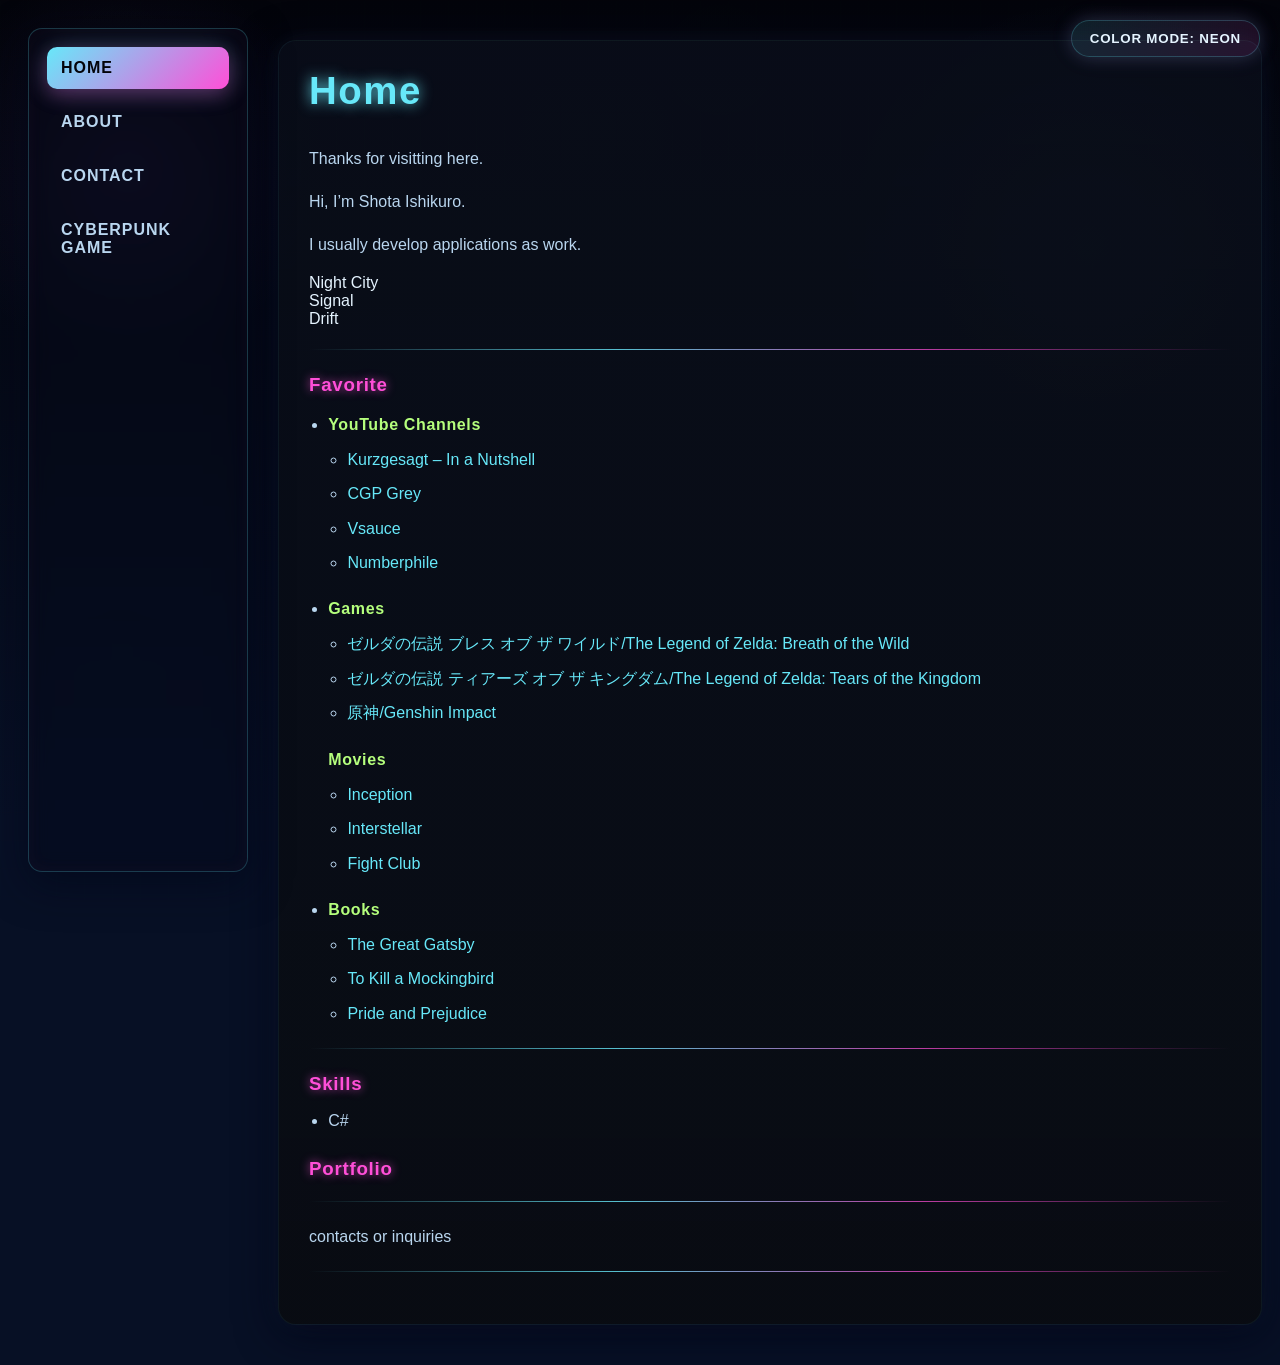
<file: index.html>
<!DOCTYPE html>
<html lang="ja">

<head>
  <meta charset="UTF-8">
  <meta name="viewport" content="width=device-width, initial-scale=1">
  <title>Shota Ishikuro</title>
  <link rel="stylesheet" href="styles.css">
</head>

<body>
  <button id="themeToggle" class="theme-toggle" type="button" aria-label="Change color mode">Color Mode</button>
  <nav>
    <a href="#home" id="link-home">Home</a>
    <a href="#about" id="link-about">About</a>
    <a href="#contact" id="link-contact">Contact</a>
    <a href="./cyberpunk">Cyberpunk Game</a>
  </nav>
  <div id="app"></div>
  <script>
    // ページごとのコンテンツ定義
    const homeContent = `
    <h2>Home</h2>
    <p>Thanks for visitting here.</p>
    <p>Hi, I’m Shota Ishikuro.</p>
    <p>I usually develop applications as work.</p>

    <div class="cyber-gallery" aria-label="Cyberpunk illustration gallery">
      <div class="cyber-art cyber-art--cyan">
        <span class="art-label">Night City</span>
      </div>
      <div class="cyber-art cyber-art--pink">
        <span class="art-label">Signal</span>
      </div>
      <div class="cyber-art cyber-art--violet">
        <span class="art-label">Drift</span>
      </div>
    </div>

    <hr>
    <h3>Favorite</h3>
    <ul>
      <li>
    <h4>YouTube Channels</h4>
    <ul>
      <li><a href="https://www.youtube.com/channel/UCXuqSBlHAE6Xw-yeJA0Tunw">Kurzgesagt – In a Nutshell</a></li>
      <li><a href="https://www.youtube.com/user/CGPGrey">CGP Grey</a></li>
      <li><a href="https://www.youtube.com/user/Vsauce">Vsauce</a></li>
      <li><a href="https://www.youtube.com/user/Numberphile">Numberphile</a></li>
    </ul>
    </li>
    <li>
    <h4>Games</h4>
    <ul>
      <li><a href="https://www.nintendo.co.jp/switch/av5ja/index.html">ゼルダの伝説 ブレス オブ ザ ワイルド/The Legend of Zelda: Breath of the Wild</a></li>
      <li><a href="https://www.nintendo.co.jp/switch/av5ja/index.html">ゼルダの伝説 ティアーズ オブ ザ キングダム/The Legend of Zelda: Tears of the Kingdom</a></li>
      <li><a href="https://genshin.hoyoverse.com">原神/Genshin Impact</a></li>
    </ul>
    </li>
    <h4>Movies</h4>
    <ul>
      <li><a href="https://www.imdb.com/title/tt1375666/">Inception</a></li>
      <li><a href="https://www.imdb.com/title/tt0816692/">Interstellar</a></li>
      <li><a href="https://www.imdb.com/title/tt0137523/">Fight Club</a></li>  
    </ul>
    </li>
    <li>
    <h4>Books</h4>
    <ul>
      <li><a href="https://www.goodreads.com/book/show/4671.The_Great_Gatsby">The Great Gatsby</a></li>
      <li><a href="https://www.goodreads.com/book/show/2657.To_Kill_a_Mockingbird">To Kill a Mockingbird</a></li>
      <li><a href="https://www.goodreads.com/book/show/1885.Pride_and_Prejudice">Pride and Prejudice</a></li>
    </ul>
    </li>
    </ul>
    <hr>
    <h3>Skills</h3>
    <ul>
      <li>C#</li>
      </ul>

    <h3>Portfolio</h3>
    <ul>

    </ul>

      
      <hr>

   
    <p>contacts or inquiries</p>
    <hr>
      `;
    const routes = {
      home: homeContent,
      about: "<h2>About</h2><p>This is a simple Single Page Application (SPA) built with vanilla JavaScript. It demonstrates basic routing and dynamic content rendering without using any framework.</p><p>It includes themed navigation and a cyberpunk-inspired visual style.</p>",
      contact: "<h2>Contact</h2><p><a href=\"mailto:shota_ishikuro@outlook.com\">Contact us</a></p>",
    };

    const themes = [
      {
        name: 'Neon',
        bg1: '#03040a',
        bg2: '#071025',
        cyan: '#67e8f9',
        pink: '#ff4fd8',
        lime: '#b5ff7d',
        text: '#e5f4ff',
        muted: '#b9d6ef',
        border: 'rgba(103, 232, 249, 0.22)',
      },
      {
        name: 'Sunset',
        bg1: '#120c0d',
        bg2: '#2b1016',
        cyan: '#fbbf24',
        pink: '#fb7185',
        lime: '#fca5a5',
        text: '#fff7ed',
        muted: '#fed7aa',
        border: 'rgba(251, 191, 36, 0.28)',
      },
      {
        name: 'Forest',
        bg1: '#071a14',
        bg2: '#112b22',
        cyan: '#6ee7b7',
        pink: '#34d399',
        lime: '#bbf7d0',
        text: '#ecfdf5',
        muted: '#d1fae5',
        border: 'rgba(110, 231, 183, 0.25)',
      }
    ];

    let themeIndex = 0;
    const themeToggle = document.getElementById('themeToggle');

    function applyTheme(index) {
      const theme = themes[index];
      document.documentElement.style.setProperty('--bg-1', theme.bg1);
      document.documentElement.style.setProperty('--bg-2', theme.bg2);
      document.documentElement.style.setProperty('--cyan', theme.cyan);
      document.documentElement.style.setProperty('--pink', theme.pink);
      document.documentElement.style.setProperty('--lime', theme.lime);
      document.documentElement.style.setProperty('--text', theme.text);
      document.documentElement.style.setProperty('--muted', theme.muted);
      document.documentElement.style.setProperty('--border', theme.border);
      themeToggle.textContent = `Color Mode: ${theme.name}`;
    }

    themeToggle.addEventListener('click', () => {
      themeIndex = (themeIndex + 1) % themes.length;
      applyTheme(themeIndex);
    });

    // ページ描画関数
    function renderPage() {
      const hash = location.hash.replace("#", "") || "home"; // デフォルトはhome
      const app = document.getElementById("app");

      // コンテンツ描画
      app.innerHTML = routes[hash] || "<h2>404</h2><p>Page not found</p>";

      // ナビゲーションのアクティブ表示
      document.querySelectorAll("nav a").forEach(a => {
        a.classList.toggle("active", a.getAttribute("href") === "#" + hash);
      });
    }

    // ハッシュ変更時にページ更新
    window.addEventListener("hashchange", renderPage);

    applyTheme(themeIndex);
    renderPage();
  </script>
</body>
</html>
</file>
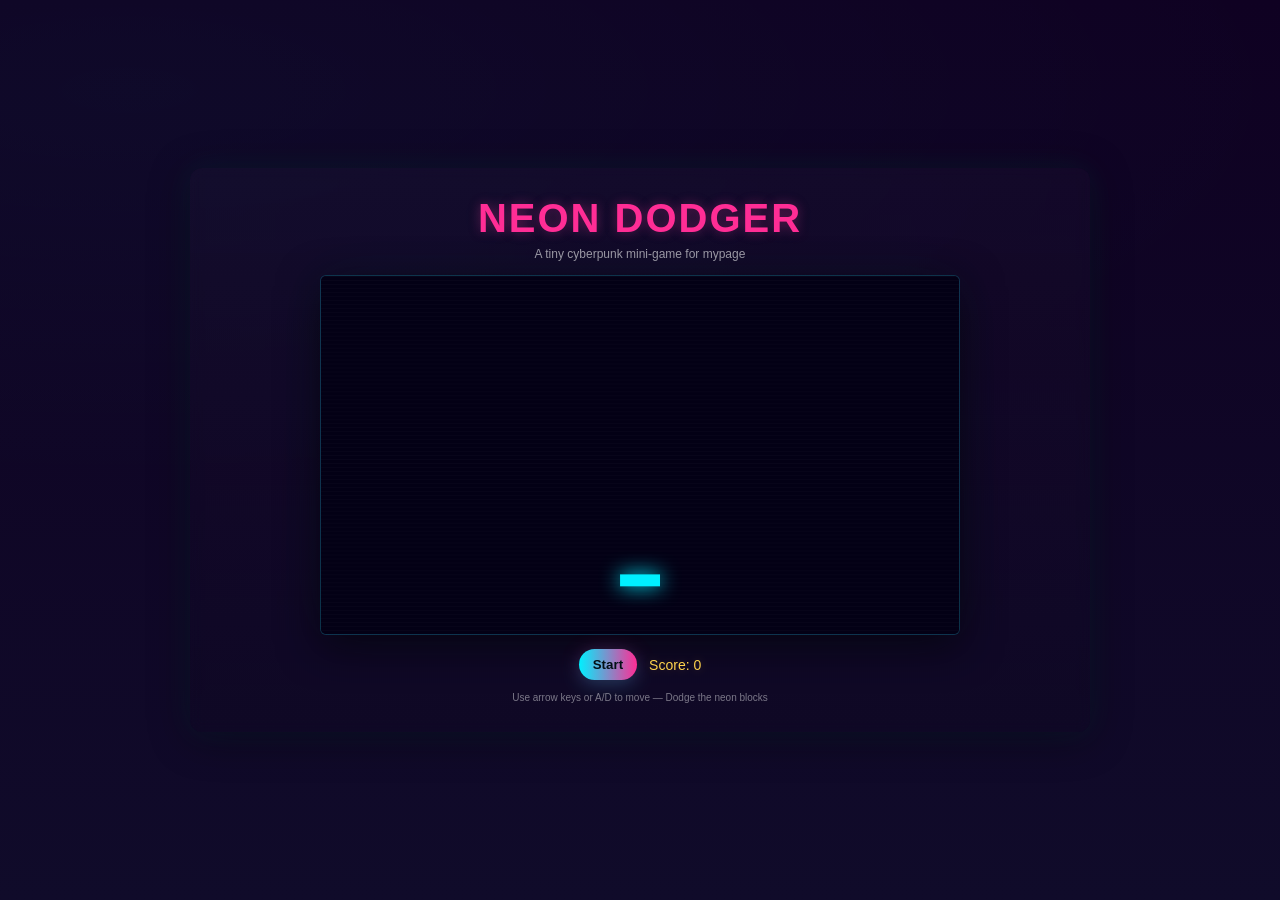
<file: cyberpunk/index.html>
<!doctype html>
<html lang="en">
<head>
  <meta charset="utf-8" />
  <meta name="viewport" content="width=device-width,initial-scale=1" />
  <title>Neon Dodger — Cyberpunk Mini Game</title>
  <link rel="stylesheet" href="styles.css" />
</head>
<body>
  <div class="page">
    <header class="mast">
      <h1 class="logo">NEON DODGER</h1>
      <p class="sub">A tiny cyberpunk mini-game for mypage</p>
    </header>

    <main class="game-area">
      <canvas id="game" width="640" height="360"></canvas>
      <div class="hud">
        <button id="startBtn">Start</button>
        <span id="score">Score: 0</span>
      </div>
    </main>

    <footer class="credits">
      <small>Use arrow keys or A/D to move — Dodge the neon blocks</small>
    </footer>
  </div>

  <script src="script.js"></script>
</body>
</html>
</file>
<file: styles.css>
:root {
  --bg-1: #03040a;
  --bg-2: #071025;
  --panel: rgba(15, 23, 42, 0.7);
  --panel-strong: rgba(10, 14, 26, 0.9);
  --cyan: #67e8f9;
  --pink: #ff4fd8;
  --purple: #8b5cf6;
  --lime: #b5ff7d;
  --text: #e5f4ff;
  --muted: #b9d6ef;
  --border: rgba(103, 232, 249, 0.22);
  --shadow-cyan: rgba(103, 232, 249, 0.5);
  --shadow-pink: rgba(255, 79, 216, 0.5);
}

* {
  box-sizing: border-box;
}

html {
  scroll-behavior: smooth;
}

@keyframes scan {
  0% { background-position: 0% 0%, 0% 0%, 0% 0%, 0% 0%; }
  50% { background-position: -10px -10px, 8px 6px, 2px 1px, -3px 3px; }
  100% { background-position: 0% 0%, 0% 0%, 0% 0%, 0% 0%; }
}

@keyframes glowPulse {
  0% { box-shadow: 0 0 0 rgba(103, 232, 249, 0), 0 0 0 rgba(255, 79, 216, 0); }
  50% { box-shadow: 0 0 18px rgba(103, 232, 249, 0.18), 0 0 22px rgba(255, 79, 216, 0.18); }
  100% { box-shadow: 0 0 0 rgba(103, 232, 249, 0), 0 0 0 rgba(255, 79, 216, 0); }
}

@keyframes floatAura {
  0%, 100% { transform: translate3d(0, 0, 0) scale(1); opacity: 0.8; }
  50% { transform: translate3d(0, -8px, 0) scale(1.04); opacity: 1; }
}

body {
  margin: 0;
  min-height: 100vh;
  font-family: Inter, "Segoe UI", sans-serif;
  color: var(--text);
  background:
    radial-gradient(circle at 10% 12%, rgba(139, 92, 246, 0.08), transparent 12%),
    radial-gradient(circle at 85% 18%, rgba(103, 232, 249, 0.06), transparent 16%),
    linear-gradient(180deg, var(--bg-1) 0%, var(--bg-2) 60%);
  display: flex;
  flex-direction: row;
  justify-content: center;
  align-items: flex-start;
  gap: 28px;
  padding: 40px 18px;
  position: relative;
  overflow-x: hidden;
}

body::after {
  content: "";
  position: fixed;
  inset: 0;
  pointer-events: none;
  mix-blend-mode: overlay;
  opacity: 0.12;
  background-image:
    linear-gradient(transparent 0.98px, rgba(103,232,249,0.06) 0.98px),
    linear-gradient(90deg, transparent 0.98px, rgba(255,79,216,0.035) 0.98px),
    radial-gradient(circle at 20% 10%, rgba(103,232,249,0.04), transparent 8%),
    radial-gradient(circle at 85% 20%, rgba(255,79,216,0.03), transparent 10%);
  background-size: 28px 28px, 28px 28px, 600px 600px, 700px 700px;
  filter: blur(0.6px) saturate(120%);
  animation: floatAura 10s ease-in-out infinite;
}

body::before {
  content: "";
  position: fixed;
  inset: 0;
  pointer-events: none;
  opacity: 0.06;
  background-image: linear-gradient(0deg, rgba(255,255,255,0.02) 1px, transparent 1px);
  background-size: 100% 24px;
  animation: scan 8s linear infinite;
}

.theme-toggle {
  position: fixed;
  top: 20px;
  right: 20px;
  z-index: 100;
  border: 1px solid var(--border);
  background: linear-gradient(135deg, rgba(103, 232, 249, 0.12), rgba(255, 79, 216, 0.12));
  color: var(--text);
  border-radius: 999px;
  padding: 10px 18px;
  font-weight: 700;
  letter-spacing: 0.06em;
  text-transform: uppercase;
  cursor: pointer;
  box-shadow: 0 0 18px rgba(103, 232, 249, 0.16), 0 0 24px rgba(255, 79, 216, 0.1);
  transition: transform 0.2s ease, box-shadow 0.2s ease;
}

.theme-toggle:hover {
  transform: translateY(-2px) scale(1.02);
  box-shadow: 0 0 20px rgba(103, 232, 249, 0.28), 0 0 28px rgba(255, 79, 216, 0.18);
}

nav {
  position: fixed;
  left: 28px;
  top: 28px;
  z-index: 50;
  display: flex;
  flex-direction: column;
  align-items: stretch;
  gap: 12px;
  width: 220px;
  max-width: 28vw;
  height: calc(100vh - 56px);
  padding: 18px;
  border: 1px solid var(--border);
  border-radius: 14px;
  background: rgba(7, 11, 20, 0.45);
  box-shadow: 0 12px 40px rgba(2,6,23,0.6), inset 0 0 18px rgba(255, 79, 216, 0.04);
  backdrop-filter: blur(10px) saturate(120%);
  overflow: auto;
  animation: glowPulse 5s ease-in-out infinite;
}

nav a {
  position: relative;
  display: inline-flex;
  align-items: center;
  justify-content: flex-start;
  gap: 10px;
  width: 100%;
  padding: 12px 14px;
  text-decoration: none;
  color: var(--muted);
  font-weight: 700;
  letter-spacing: 0.06em;
  text-transform: uppercase;
  border-radius: 10px;
  transition: all 0.18s ease;
}

nav a:hover {
  color: var(--text);
  text-shadow: 0 0 10px rgba(103, 232, 249, 0.9);
  transform: translateY(-2px);
  box-shadow: 0 10px 30px rgba(2,6,23,0.6), 0 0 18px rgba(103,232,249,0.06);
}

nav a.active {
  color: var(--bg-1);
  background: linear-gradient(135deg, var(--cyan), var(--pink));
  box-shadow: 0 6px 20px rgba(255, 79, 216, 0.28), 0 0 28px rgba(103, 232, 249, 0.22);
}

#app {
  flex: 1 1 680px;
  width: min(980px, 100%);
  margin: 0;
  padding: 28px 30px 32px;
  border: 1px solid rgba(103,232,249,0.06);
  border-radius: 18px;
  background: linear-gradient(180deg, rgba(10, 14, 26, 0.84), rgba(9, 12, 18, 0.96));
  box-shadow:
    0 8px 40px rgba(2, 6, 23, 0.9),
    0 0 22px rgba(103, 232, 249, 0.06),
    0 0 28px rgba(255, 79, 216, 0.04);
  position: relative;
  z-index: 2;
  margin-left: 260px;
  overflow: hidden;
}

#app::before {
  content: "";
  position: absolute;
  inset: 0;
  background: linear-gradient(120deg, transparent 0%, rgba(103,232,249,0.05) 48%, transparent 100%);
  transform: translateX(-100%);
  animation: sheen 8s ease-in-out infinite;
}

@keyframes sheen {
  0% { transform: translateX(-100%); }
  40%, 100% { transform: translateX(100%); }
}

h2, h3, h4 {
  margin-top: 0;
  letter-spacing: 0.04em;
}

h2 {
  color: var(--cyan);
  text-shadow: 0 0 14px rgba(103, 232, 249, 0.9);
  font-size: clamp(1.8rem, 3vw, 2.5rem);
}

h3 {
  color: var(--pink);
  margin-top: 1.5rem;
  margin-bottom: 0.75rem;
  text-shadow: 0 0 10px rgba(255, 79, 216, 0.7);
}

h4 {
  color: var(--lime);
  margin: 0.9rem 0 0.5rem;
}

p, li, ul {
  color: var(--muted);
  line-height: 1.7;
}

ul {
  padding-left: 1.2rem;
  margin: 0.5rem 0 1.2rem;
}

li {
  margin-bottom: 0.45rem;
}

hr {
  height: 1px;
  border: none;
  background: linear-gradient(90deg, transparent, rgba(103, 232, 249, 0.9), rgba(255, 79, 216, 0.8), transparent);
  margin: 1.3rem 0;
  opacity: 0.9;
}

a {
  color: var(--cyan);
  text-decoration: none;
  transition: color 0.2s ease, text-shadow 0.2s ease;
}

a:hover {
  color: var(--pink);
  text-shadow: 0 0 10px rgba(255, 79, 216, 0.7);
}

#app > p:first-of-type {
  margin-top: 0.25rem;
}

@media (max-width: 880px) {
  body {
    flex-direction: column;
    align-items: center;
    padding: 24px 12px;
  }

  nav {
    position: static;
    top: auto;
    left: auto;
    height: auto;
    width: min(980px, 100%);
    flex-direction: row;
    align-items: center;
    justify-content: center;
    flex-wrap: wrap;
    border-radius: 999px;
    padding: 10px 14px;
    margin-bottom: 18px;
    max-width: 980px;
  }

  nav a {
    justify-content: center;
    min-width: 72px;
    padding: 9px 12px;
    text-align: center;
    flex: 1 1 auto;
  }

  #app {
    width: min(980px, 100%);
    padding: 22px 18px 24px;
    border-radius: 16px;
    margin-left: 0;
  }
}

@media (max-width: 480px) {
  body {
    padding: 14px 10px 20px;
    gap: 14px;
  }

  .theme-toggle {
    position: static;
    margin: 0 auto 8px;
    width: 100%;
    max-width: 220px;
  }

  nav {
    padding: 8px 10px;
    border-radius: 22px;
  }

  nav a {
    font-size: 0.68rem;
    letter-spacing: 0.04em;
    padding: 8px 10px;
    min-width: 0;
  }

  #app {
    padding: 18px 14px 20px;
  }

  h2 {
    font-size: clamp(1.5rem, 8vw, 1.9rem);
  }

  p, li, ul {
    font-size: 0.96rem;
  }
}
</file>
<file: cyberpunk/styles.css>
:root{
  --bg1:#0f0122;
  --bg2:#100b2a;
  --neon-pink:#ff2d95;
  --neon-cyan:#00f0ff;
  --neon-yellow:#ffd34d;
  --glass: rgba(255,255,255,0.03);
  --mono: 'Orbitron', sans-serif;
}

@import url('https://fonts.googleapis.com/css2?family=Orbitron:wght@400;700&display=swap');

*{box-sizing:border-box;margin:0;padding:0}

html, body {
  min-height: 100%;
}

body{
  font-family:var(--mono);
  background: radial-gradient(1200px 400px at 10% 10%, rgba(0,255,255,0.03), transparent),
              linear-gradient(180deg, var(--bg1), var(--bg2));
  color:#cfeefc;
  display:flex;
  align-items:center;
  justify-content:center;
  min-height:100vh;
  overflow-x:hidden;
  padding: 16px;
}

.page{
  width:min(900px,100%);
  max-width:100%;
  padding:clamp(16px, 4vw, 28px);
  border-radius:12px;
  backdrop-filter: blur(6px);
  background:linear-gradient(180deg, rgba(255,255,255,0.02), rgba(0,0,0,0.06));
  box-shadow:0 6px 40px rgba(0,0,0,0.45), 0 0 30px rgba(0,240,255,0.08);
}

.mast{text-align:center;margin-bottom:14px}
.logo{
  font-size:clamp(1.75rem, 7vw, 2.5rem);
  color:var(--neon-pink);
  letter-spacing:2px;
  text-shadow:0 0 12px rgba(255,45,149,0.35),0 0 28px rgba(0,240,255,0.06)
}
.sub{color:rgba(255,255,255,0.6);font-size:12px;margin-top:6px}

.game-area{display:flex;flex-direction:column;align-items:center;gap:8px;width:100%}
canvas{
  display:block;
  width:100%;
  max-width:640px;
  height:auto;
  aspect-ratio: 16 / 9;
  border-radius:6px;
  background:
    linear-gradient(transparent 60%, rgba(0,0,0,0.15)),
    repeating-linear-gradient(transparent, rgba(255,255,255,0.01) 1px);
  box-shadow: 0 10px 40px rgba(0,0,0,0.6), 0 0 60px rgba(0,240,255,0.03);
  image-rendering: optimizeSpeed;
  touch-action: none;
  border: 1px solid rgba(0,240,255,0.18);
}

.touch-controls {
  display: flex;
  justify-content: center;
  gap: 14px;
  width: 100%;
  max-width: 640px;
  margin-top: 2px;
}

.move-btn {
  border: 1px solid rgba(0,240,255,0.4);
  background: rgba(255,255,255,0.04);
  color: var(--neon-cyan);
  font-size: clamp(1.2rem, 4vw, 1.8rem);
  font-weight: 700;
  width: clamp(82px, 22vw, 120px);
  height: clamp(42px, 10vw, 54px);
  border-radius: 999px;
  box-shadow: 0 0 18px rgba(0,240,255,0.12);
  touch-action: manipulation;
  user-select: none;
  transition: transform 0.12s ease, box-shadow 0.12s ease, background 0.12s ease;
}

.move-btn:active,
.move-btn.is-active {
  background: linear-gradient(90deg, rgba(0,240,255,0.28), rgba(255,45,149,0.28));
  transform: translateY(1px) scale(0.98);
  box-shadow: 0 0 24px rgba(255,45,149,0.18), 0 0 18px rgba(0,240,255,0.18);
}

.hud{display:flex;gap:12px;align-items:center;justify-content:center;margin-top:6px;flex-wrap:wrap}
#startBtn{
  background:linear-gradient(90deg,var(--neon-cyan),var(--neon-pink));
  border:0;padding:8px 14px;border-radius:999px;color:#031016;font-weight:700;cursor:pointer;
  box-shadow:0 6px 18px rgba(0,240,255,0.18),0 0 20px rgba(255,45,149,0.18);
  transition: transform 0.15s ease, box-shadow 0.15s ease;
}
#startBtn:hover{ transform:translateY(-1px) scale(1.02); }
#score{font-size:14px;color:var(--neon-yellow);text-shadow:0 0 8px rgba(255,211,77,0.2)}

.credits{margin-top:10px;text-align:center;color:rgba(255,255,255,0.45);font-size:12px}

.glow{
  text-shadow:0 0 6px rgba(0,255,255,0.08),0 0 18px rgba(255,45,149,0.06);
}

@media (max-width: 480px) {
  body {
    padding: 12px 10px;
    align-items: flex-start;
  }

  .page {
    width: 100%;
    padding: 16px 12px;
  }

  .sub,
  .credits {
    font-size: 11px;
  }

  .hud {
    gap: 8px;
  }

  #startBtn {
    width: 100%;
    max-width: 180px;
  }
}
</file>
